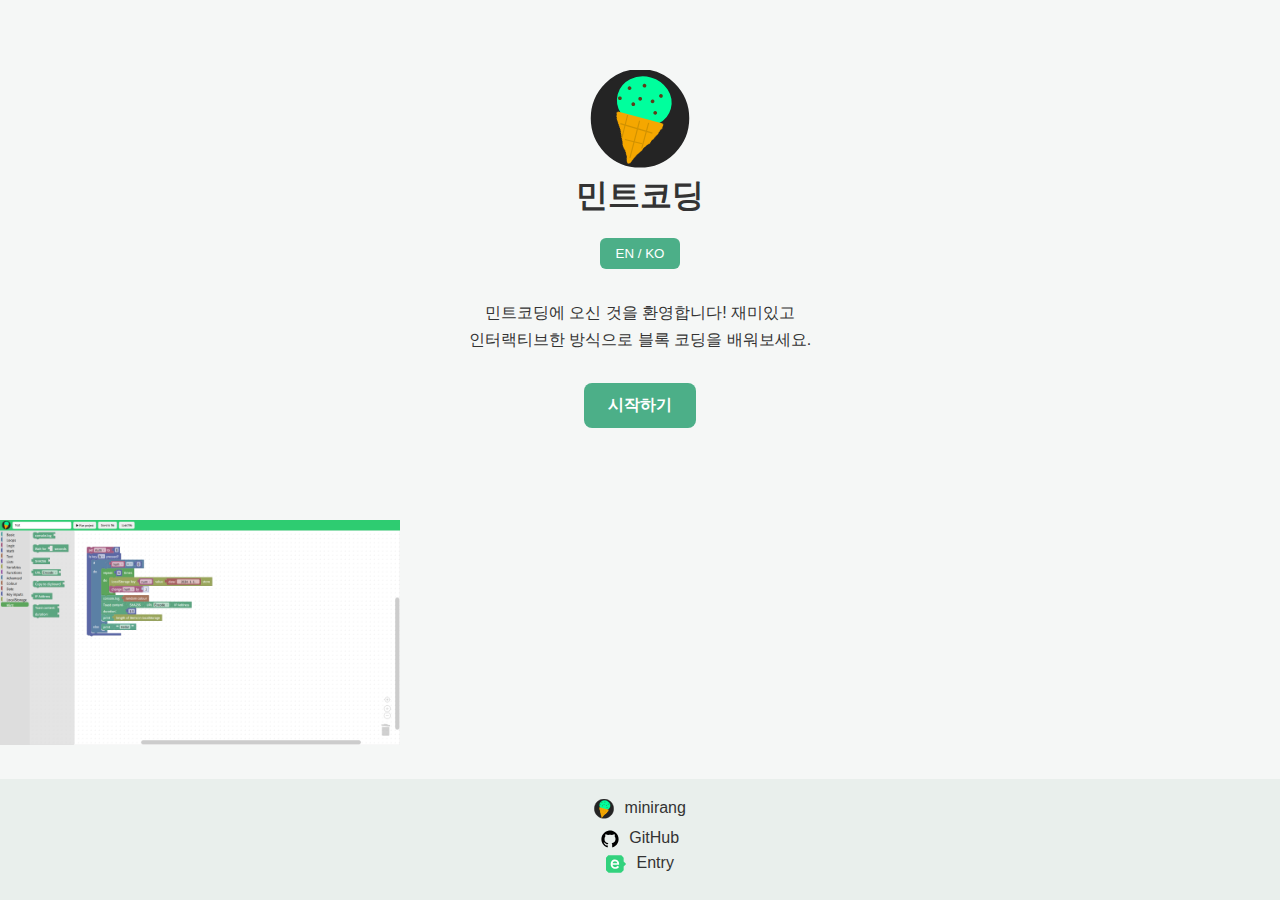
<file: index.html>
<!DOCTYPE html>
<html lang="ko">
<head>
    <meta charset="UTF-8">
    <meta name="viewport" content="width=device-width, initial-scale=1.0, maximum-scale=1.0, user-scalable=no">
    <meta http-equiv="X-UA-Compatible" content="IE=edge">
    <title>MintCoding</title>

    <link rel="icon" type="image/svg+xml" href="img/logo.svg">
    <link rel="manifest" href="manifest.json">
    <link rel="stylesheet" href="css/style.css">
    <script src="js/lang.js"></script>
</head>

<body>
    <div class="container">
        <div class="header">
            <a href="https://minirang.github.io">
                <img src="img/logo.svg" alt="MintCoding Logo" class="logo">
            </a>
            <h1 data-key="title">MintCoding</h1>
        </div>

        <div class="content">
            <button class="language-toggle"id="language-toggle"onclick="langToggle()">
                EN / KO
            </button>

            <p data-key="description">
                Welcome to MintCoding! Your go-to platform for learning block coding
                in a fun and interactive way.
            </p>

            <a id="start-btn" class="btn" data-key="start">
                Get Started
            </a>
        </div>
    </div>

    <!--추후에 만들기 기능 생기면 이미지 추가할거-->
    <div class="img-scroll">
        <img src="img/MintCoding_img.png" alt="mintcoding" class="main-img" onclick="window.location.href='https://minirang.github.io/MintCoding/img/MintCoding_img.png'"/>
    </div>

    <div class="footer">
        <footer>
            <div class="minirang">
                <a href="https://minirang.github.io" target="_blank" rel="noopener noreferrer">
                    <img src="img/logo.svg" alt="서울민트초코" class="img">
                    <span>minirang</span>
                </a>
                
                <ul>
                    <li>
                        <a href="https://github.com/minirang" target="_blank" rel="noopener noreferrer">
                            <img src="img/github.svg" alt="깃허브" class="img" id="github">
                            GitHub
                        </a>
                    </li>

                    <li>
                        <a href="https://playentry.org/profile/62d00ecb8b49cc01e2b68603" target="_blank" rel="noopener noreferrer">
                            <img src="img/entry.svg" alt="엔트리" class="img">
                            Entry
                        </a>
                    </li>
                </ul>
            </div>
        </footer>
    </div>
</body>
</html>
</file>
<file: css/style.css>
* {
    margin: 0;
    padding: 0;
    box-sizing: border-box;
}

body {
    font-family: Arial, sans-serif;
    background-color: #f5f7f6;
    color: #333;
    min-height: 100vh;
    display: flex;
    flex-direction: column;
}

.container {
    max-width: 600px;
    margin: auto;
    margin-top: 50px;
    padding: 20px;
    text-align: center;
    flex: 1;
}

p {
    font-size: 16px;
    max-width: 500px;
    margin: 15px auto;
    line-height: 1.7;
    word-break: keep-all;
    overflow-wrap: break-word;
}

.header {
    margin-bottom: 20px;
}

.logo {
    width: 100px;
    height: 100px;
}

.main-img {
    width: 100%;
    max-width: 400px;
    margin: 30px auto;
}

.content {
    margin-top: 20px;
}

.language-toggle {
    padding: 8px 16px;
    margin-bottom: 15px;
    border: none;
    background-color: #4caf88;
    color: white;
    cursor: pointer;
    border-radius: 6px;
}

.language-toggle:hover {
    background-color: #3c9e74;
}

.btn {
    display: inline-block;
    margin-top: 15px;
    padding: 12px 24px;
    background-color: #4caf88;
    color: white;
    text-decoration: none;
    border-radius: 8px;
    font-weight: bold;
}

.btn:hover {
    background-color: #3c9e74;
}

.footer {
    padding: 20px;
    background-color: #e9efec;
    text-align: center;
}

.minirang a {
    text-decoration: none;
    color: #333;
}

.minirang ul {
    list-style: none;
    margin-top: 10px;
}

.minirang li {
    margin: 6px 0;
}

.img {
    width: 20px;
    height: 20px;
    vertical-align: middle;
    margin-right: 6px;
}

#github {
    width: 18px;
    height: 18px;
}
</file>
